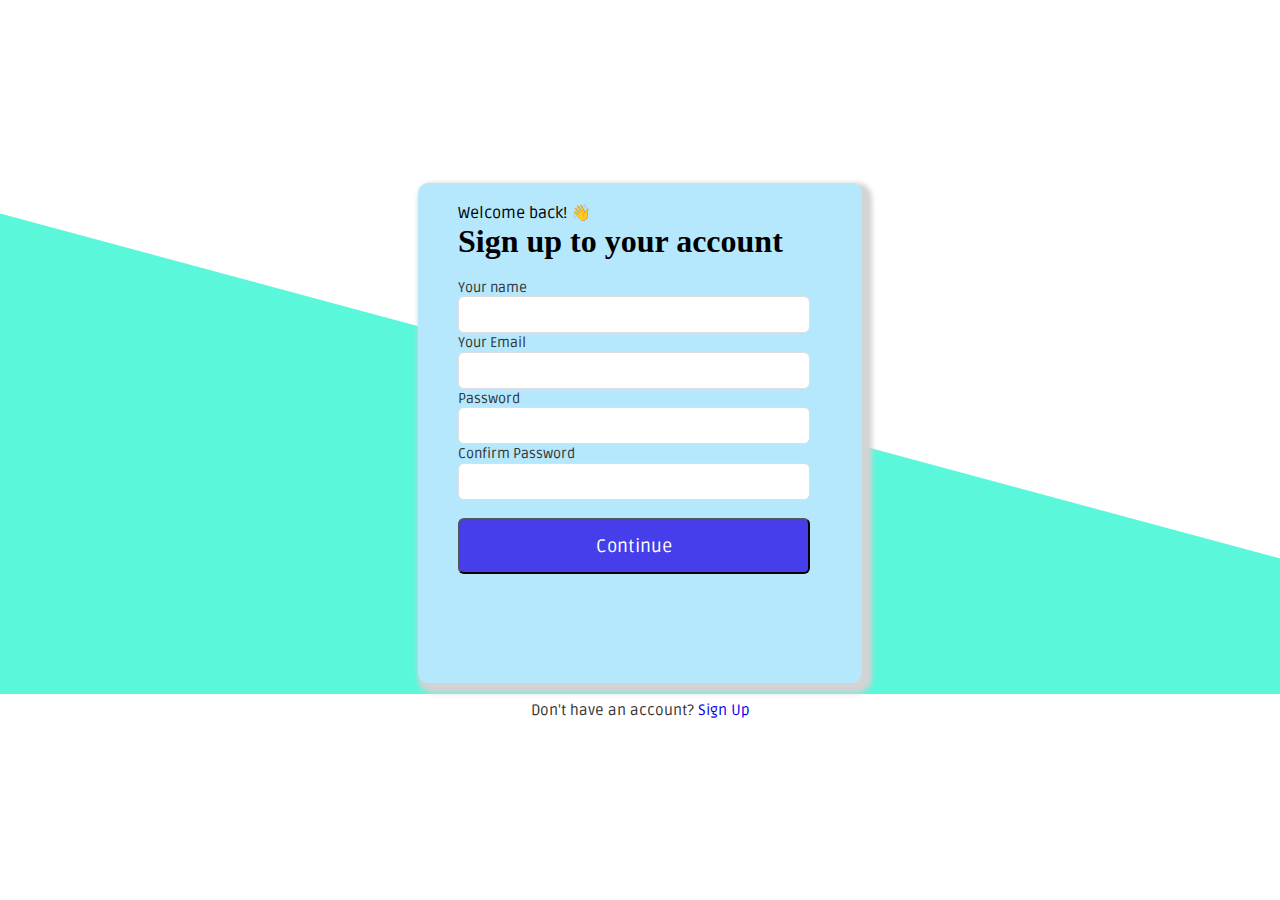
<file: index.html>
<!DOCTYPE html>
<html lang="en">
<head>
    <meta charset="UTF-8">
    <meta name="viewport" content="width=device-width, initial-scale=1.0">
    <title>Sign Up Page</title>
    <link rel="stylesheet" href="style.css">
    <link href="https://cdnjs.cloudflare.com/ajax/libs/font-awesome/6.4.0/css/all.min.css" rel="stylesheet">
    <link rel="preconnect" href="https://fonts.googleapis.com">
    <link rel="preconnect" href="https://fonts.gstatic.com" crossorigin>
    <link href="https://fonts.googleapis.com/css2?family=Mulish:wght@400;500&family=Poppins:ital,wght@0,200;0,400;0,500;0,600;0,800;1,100&family=Ruda:wght@700&display=swap" rel="stylesheet">
</head>
<body>
    <!--        header-->
    <div id="container">
        <div id="items">
            <p class="welcome">Welcome back! <span class="wave">👋</span></p>
            <h1>Sign up to your account</h1><br>
            <label for="name">Your name</label><br>
            
            <input type="text" id="name" class="val"><br>
            <label for="email">Your Email</label><br>
            <input type="email" id="email" class="val"><br>
            <label for="password">Password</label><br>
            <input type="password"id="password" class="val"><br>
            <label for="cpassword">Confirm Password</label><br>
            <input type="password"id="cpassword" class="val"><br>
            <br>
            <button id="continue" class="cnt">Continue</button><br>
            <br>
            <div id="error-message" style="color: blue; text-align: center;">
            </div>  
        </div>
        <div id="account">
            <p class="act">Don't have an account?
                <a href="index.html">Sign Up</a>
            </p>
             
        </div>
    </div>
   

    <script src="script.js"></script>
</body>
</html>
</file>
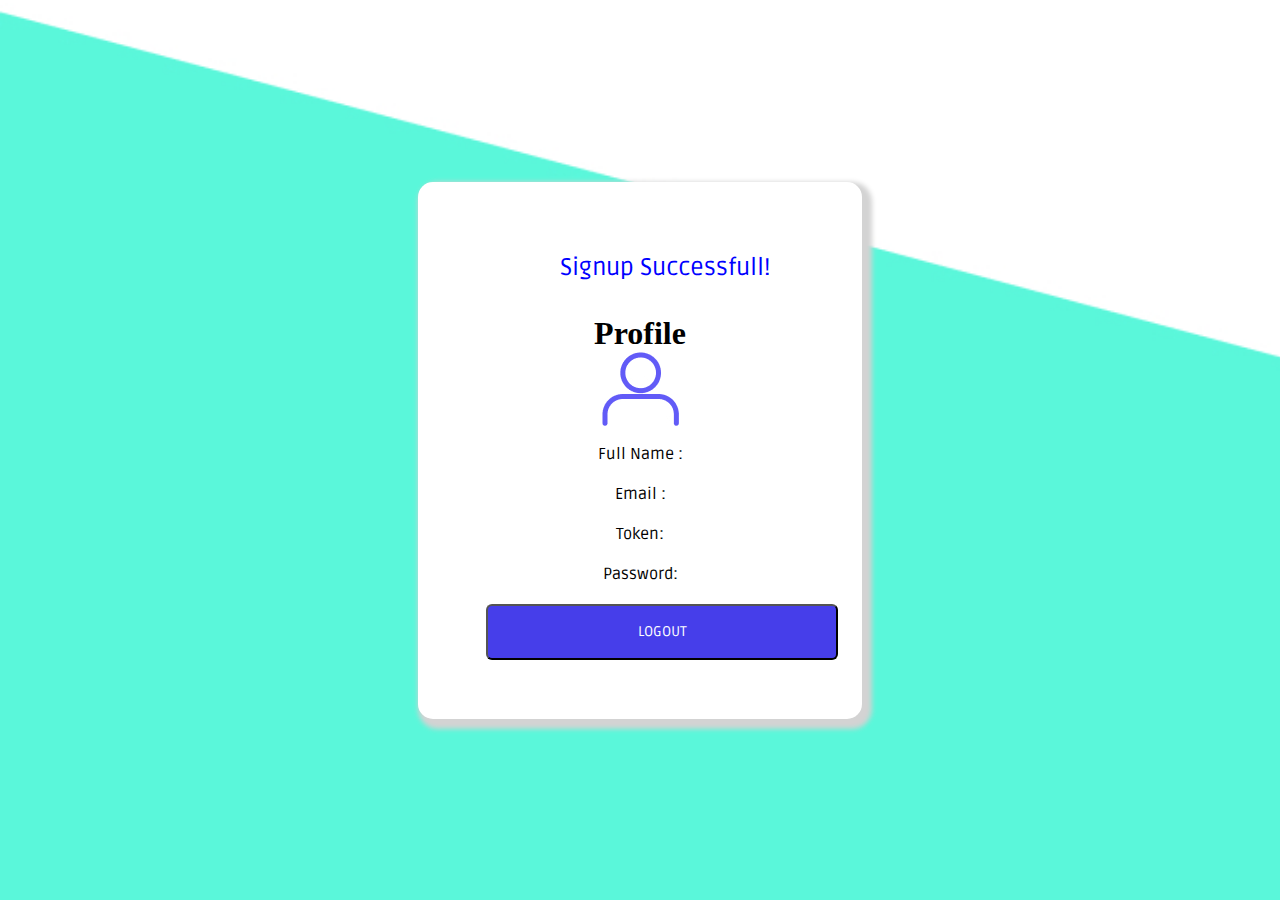
<file: Profile/index.html>
<!DOCTYPE html>
<html lang="en">
<head>
    <meta charset="UTF-8">
    <meta name="viewport" content="width=device-width, initial-scale=1.0">
    <title>Document</title>
    <link href="style.css" rel="stylesheet">
    <link href="https://cdnjs.cloudflare.com/ajax/libs/font-awesome/6.4.0/css/all.min.css" rel="stylesheet">
    <link rel="preconnect" href="https://fonts.googleapis.com">
    <link rel="preconnect" href="https://fonts.gstatic.com" crossorigin>
    <link href="https://fonts.googleapis.com/css2?family=Mulish:wght@400;500&family=Poppins:ital,wght@0,200;0,400;0,500;0,600;0,800;1,100&family=Ruda:wght@700&display=swap" rel="stylesheet">

</head>
  <body>
    <div id="background">
        <div class="container">
            
            <div class="message" style="color: blue;">
               <p>Signup Successfull!</p> 
             </div><br>
             <div class="profile_details">
               
                <h1>Profile</h1>
                <img src="./Vector.jpg">
                <img src="./Vector (1).jpg">
                <br>
                
                
             </div>
             <p id="name" class="item">Full Name :<span id="names"></span> </p>
             <p id="email" class="item">Email : <span id="emails"></span> </p>
             <p id="token" class="item">Token: <span id="tokens" generateRandomToken()></span></p>
             <p id="password" class="item">Password: <span id="passwords"></span></p>
            <!-- <button>Logout</button> -->
            <button id="logoutBtn" class="cnt">LOGOUT</button><br>
            <!-- <div class="token" id="token" generateRandomToken()></div> -->
            <!-- <button id="generateTokenButton">Generate Random Token</button> -->
        
        </div>
            
           
    </div>


    <script src="script.js"></script>
</body>
</html>
</file>
<file: style.css>
*{
    margin:0 ;
    padding: 0;
    box-sizing: border-box;
}
body{
    background-image: url('./Images/Background\ Pattern.jpg');
    background-repeat: no-repeat;
    background-size: contain;
    background-position: center;

    width: 100%;
    height: 100%;
    /* background-repeat: no-repeat; */
    
   
    
}
#container{
    height: 100vh;
    display: flex;
   flex-direction: column;
    align-items: center;
    justify-content: center;
   
}
#items{
    border-radius: 10px;
    height:500px;
    width:444px;
   background-color: rgb(181, 232, 252);
    padding: 20px;
     box-shadow: 5px 5px 5px 5px lightgrey;
     margin-bottom: 20px;
    box-sizing: border-box;
}
h1{
    margin-left: 20px;
}
.val{
    width:352px;
    height:37px;
    border-radius:6px;
    border: 1px solid #DEDEDE;
    padding:0px 12px 0px 12px;
    margin-left: 20px;
}
label{
    width:127px;
    height:15px;
    margin-left: 20px;
    /* font-family: Arial, Helvetica, sans-serif; */
    font-family: 'Mulish', sans-serif;
   font-family: 'Poppins', sans-serif;
   font-family: 'Ruda', sans-serif;
    font-size: 14px;
    line-height: 17.57px;
    color:#333333;
    font-weight: 500px;
    
}
.cnt{
    background-color:#463EEA;
    height:55.8px;
    cursor: pointer;
     width: 352px;
    border-radius: 6px;
    padding: 9px 14px 9px 14px;
    /* font-family: Arial, Helvetica, sans-serif; */
    font-family: 'Mulish', sans-serif;
    font-family: 'Poppins', sans-serif;
    font-family: 'Ruda', sans-serif;
    font-size: 18px;
    color: white;
    font-weight: 500px;
    margin-left: 20px;
   
}
.welcome
{
    margin-left: 20px;
    font-family: 'Mulish', sans-serif;
    font-family: 'Poppins', sans-serif;
    font-family: 'Ruda', sans-serif;
}

.account
{
    display: flex;
    align-content: center;
    justify-content: center;
}

.act{
    width: 444px;
    align-items: center;
    font-size: 15px;
    line-height: 15.06px;
    text-align: center;
    font-weight: 200;
    color:#333333;
   
    height: 15px;
    font-family: 'Mulish', sans-serif;
font-family: 'Poppins', sans-serif;
font-family: 'Ruda', sans-serif; 

    
}
.act a{
    text-decoration: none;
}

.act a:hover{
    color: rgb(241, 122, 30);
    /* color:white; */
}

@media screen and (max-width: 480px){
    /* For mobile phones: */
    #container{
        box-sizing: border-box;
    }
    #items{
        width: 316px;
        height: 500px;
        top: 110px;
        left: 49px;
       
        /* margin-bottom: 30px; */
    }
    .val{
        width: 265px;
        /* height: 50.87px;
        top: 208px;
        left: 79px; */
        border-radius: 6px;
        border: 1px solid #DEDEDE;

    }
    .cnt{
        position: relative;
        display: flex;
        justify-content: center;
        align-items: center;
        width:265px;
        /* margin-bottom: 40px; */
    }
    .act{
        margin-top:30px;
    }
   
      
        
      
  }
</file>
<file: Profile/style.css>
*{
    margin: 0;
    padding: 0;
    box-sizing: border-box;
}
#background{
    background-image: url('./Background\ Pattern.jpg');
    height: 100vh;
    display: flex;
   flex-direction: column;
    align-items: center;
    justify-content: center;
    background-size: cover;
    position: bottom;
}

.container{
    display: flex;
    flex-direction: column;
     align-items: center;
     justify-content: center;
    border-radius: 15px;
    width:444px;
    height: 537px;
    background-color: white;
    box-shadow: 5px 5px 5px 5px lightgrey;
}

.container p{
    margin-bottom: 20px;
    font-family: Mulish, sans-serif;
    font-family: 'Poppins', sans-serif;
    font-family: 'Ruda', sans-serif;

}
.cnt{
    background-color:#463EEA;
    height:56px;
    cursor: pointer;
    margin-left: 10%;
     width: 352px;
    border-radius: 6px;
    padding: 9px 14px 9px 14px;
    /* font-family: Arial, Helvetica, sans-serif; */
    font-family: Mulish, sans-serif;
font-family: 'Poppins', sans-serif;
font-family: 'Ruda', sans-serif;
    font-size: 14px;
    color: white;
    font-weight: 500px;
   
}

.message{
    width:340px;
    height: 37px;
    margin-top: 37px;
    font-family: Mulish, sans-serif;
    font-family: 'Poppins', sans-serif;
    font-family: 'Ruda', sans-serif;
    font-weight: 700px;
    line-height: 30.12px;
    display: flex;
    justify-content: center;
    margin-left: 50px;;
    align-items: center;
    font-size: 24px;
    color:#625BF7;
}
.profile_details
{
    display: flex;
    align-items: center;
    justify-content: center;
    flex-direction: column;
}
@media screen and (max-width: 480px){
    /* For mobile phones: */
  
    .container{
        width: 316px;
        height: 500px;
        top: 110px;
        left: 49px;
       
        /* margin-bottom: 30px; */
    }
    .val{
        width: 265px;
       
        border-radius: 6px;
        border: 1px solid #DEDEDE;

    }
    .cnt{
        position: relative;
        display: flex;
        justify-content: center;
        align-items: center;
        width:265px;
        margin-left: 10px;
        /* margin-bottom: 40px; */
    }
}
</file>
